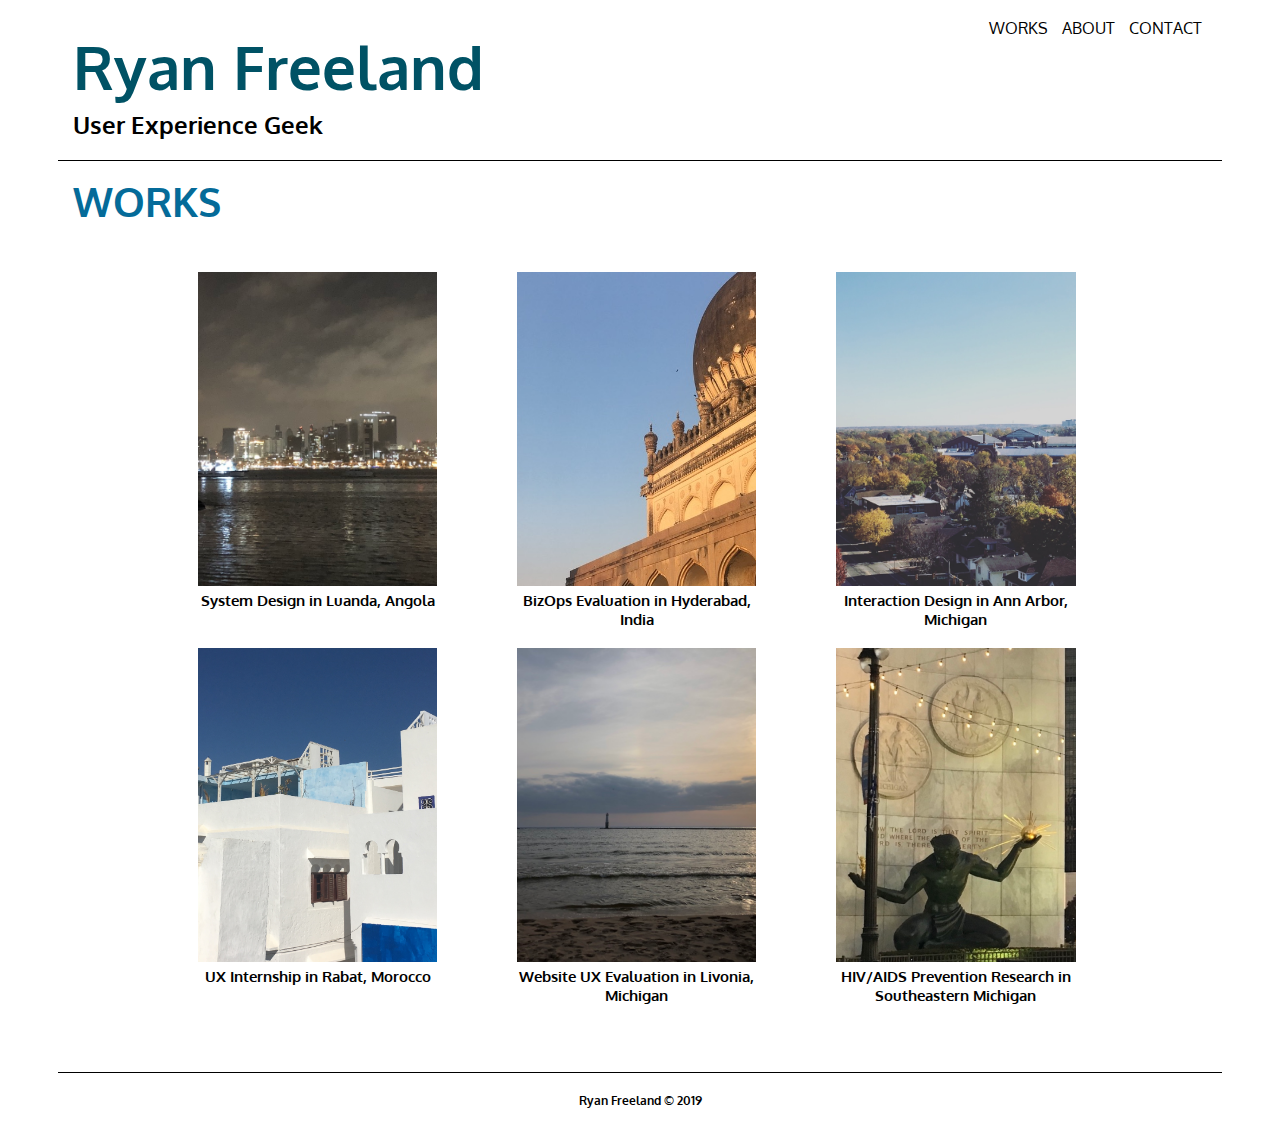
<file: index.html>
<!--DOCTYPE HTML5-->
<html lang="en">
<header>
  <title>Ryan Freeland's Portfolio</title> <!-- non-visuals go here -->
  <link rel="stylesheet" href="portfoliostyle.css" type"text/css">
</header>

<head>
  <link rel="shortcut icon" type="image/png" href="favicon.png"/>
  <link href="https://fonts.googleapis.com/css?family=Montserrat|Oxygen" rel="stylesheet">
  <link rel="stylesheet" href="https://use.fontawesome.com/releases/v5.7.0/css/all.css" integrity="sha384-lZN37f5QGtY3VHgisS14W3ExzMWZxybE1SJSEsQp9S+oqd12jhcu+A56Ebc1zFSJ" crossorigin="anonymous">
  <meta charset="utf-8">
</head>

<body>
<div id = "welcome-section" class="section">
  <nav id="nav-bar">
  <a id = "link" class="nav-bar-item" alt="Works" href="index.html">WORKS</a>
  <a id = "link" class="nav-bar-item" alt="About" href="about.html">ABOUT</a>
  <a id = "link" class="nav-bar-item"  alt="Contact" href="contact.html">CONTACT</a>
  </nav>
  <h1 alt="Ryan Freeland">Ryan Freeland</h1>
  <h2 alt="User Experience Geek">User Experience Geek</h2>
</div>

<div id = "contact-section" class="section">
    <h3><span>WORKS</span></h3>
</div>

<div class="gallery">
  <figure class="gallery__item gallery__item--1">
    <img src="angola.jpg" class="gallery__img" alt="Photo of Luanda, Angola skyline">
    <div>
      <a id = "link" href="sysdesign.html" aria-label="Click to learn more about system design in Angola"><h4>System Design in Luanda, Angola</h4></a>
    </div>
  </figure>
  <figure class="gallery__item gallery__item--2">
    <img src="bizops.jpg" class="gallery__img" alt="Photo of Qutbshahi tomb in Hyderabad, India">
    <div>
      <a id = "link" href="bizops.html" aria-label="Click to learn more about business operations evaluation in India"><h4>BizOps Evaluation in Hyderabad, India</h4></a>
    </div>
  </figure>
  <figure class="gallery__item gallery__item--3">
    <img src="kiosk.jpg" class="gallery__img" alt="Photo of Ann Arbor, Michigan">
    <div>
    <a id = "link" href="kiosk.html" aria-label="Click to learn more about an interactive kiosk design that occurred in Ann Arbor, Michigan"><h4>Interaction Design in Ann Arbor, Michigan</h4></a>
    </div>
  </figure>
  <figure class="gallery__item gallery__item--4">
    <img src="morocco.jpg" class="gallery__img" alt="Photo of Assilah blue walls in Morocco">
    <div>
      <a id = "link" href="morocco.html" aria-label="Click to learn more about a UX internship in Morocco"><h4>UX Internship in Rabat, Morocco</h4></a>
    </div>
  </figure>
  <figure class="gallery__item gallery__item--5">
    <img src="publichealth.jpg" class="gallery__img" alt="Photo of Michigan">
    <div>
      <a id = "link" href="webux.html" aria-label="Click to learn more about website UX evaluation in Michigan"><h4>Website UX Evaluation in Livonia, Michigan</h4></a>
    </div>
  </figure>
  <figure class="gallery__item gallery__item--6">
  <img src="research.jpg" class="gallery__img" alt="Photo of Southeastern Michigan">
    <div>
      <a id = "link" href="hiv.html" aria-label="Click to learn more about HIV AIDS prevention research in Michigan"><h4>HIV/AIDS Prevention Research in Southeastern Michigan</h4></a>
    </div>
  </figure>
</div>

</body>
<footer id="footer">
  <h5 alt="Ryan Freeland copyright 2019" style="align: center">Ryan Freeland &copy 2019</h5>
</footer>
</html>
</file>
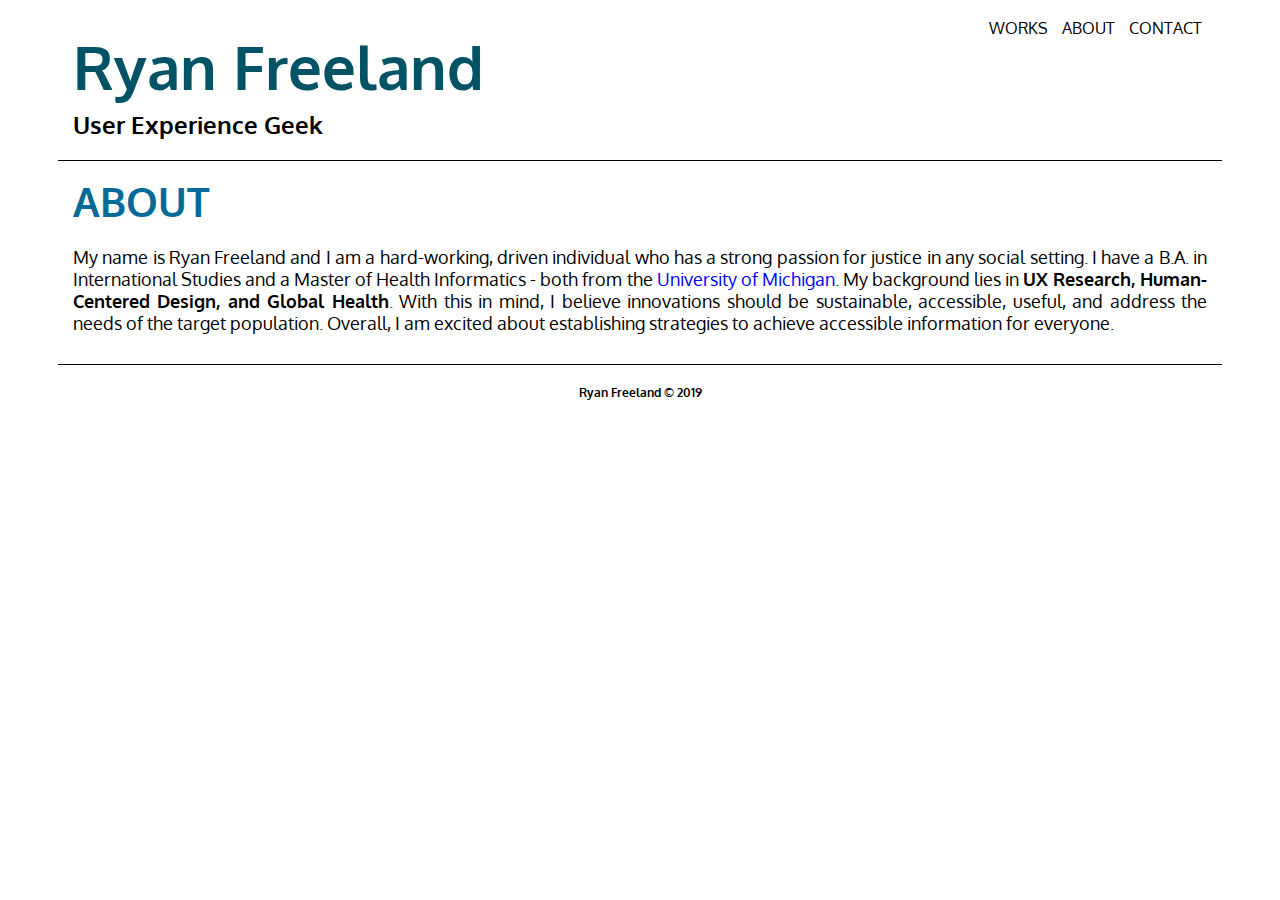
<file: about.html>
<!--DOCTYPE HTML5-->
<html lang="en">
<header>
  <title>Ryan Freeland's Portfolio</title> <!-- non-visuals go here -->
  <link rel="stylesheet" href="portfoliostyle.css" type"text/css">
</header>

<head>
  <link rel="shortcut icon" type="image/png" href="favicon.png"/>
  <link href="https://fonts.googleapis.com/css?family=Montserrat|Oxygen" rel="stylesheet">
  <link rel="stylesheet" href="https://use.fontawesome.com/releases/v5.7.0/css/all.css" integrity="sha384-lZN37f5QGtY3VHgisS14W3ExzMWZxybE1SJSEsQp9S+oqd12jhcu+A56Ebc1zFSJ" crossorigin="anonymous">
  <meta charset="utf-8">
</head>

<body>
<div id = "welcome-section" class="section">
  <nav id="nav-bar">
  <a id = "link" class="nav-bar-item" alt="Works" href="index.html">WORKS</a>
  <a id = "link" class="nav-bar-item" alt="About" href="about.html">ABOUT</a>
  <a id = "link" class="nav-bar-item"  alt="Contact" href="contact.html">CONTACT</a>
  </nav>
  <h1 alt="Ryan Freeland">Ryan Freeland</h1>
  <h2 alt="User Experience Geek">User Experience Geek</h2>
</div>

<div id = "about-section" class="section">
    <h3>ABOUT</span></h3><br/>
  <div>
    <!--<img alt="Profile photo of Ryan Freeland" class="profile-image" src="ryan freeland photo.jpg">-->
  </div>
    <p class="about-text"> My name is Ryan Freeland and I am a hard-working, driven individual who has a strong passion for justice in any social setting. I have a B.A. in International Studies and a Master of Health Informatics - both from the
      <a id="hyperlink" href = https://umich.edu/ target = "_blank" alt = "Link to University of Michigan's website.">University of Michigan</a>.
    My background lies in <strong>UX Research, Human-Centered Design, and Global Health</strong>. With this in mind, I believe innovations should be sustainable, accessible, useful, and address the needs of the target population. Overall, I am excited about establishing strategies to achieve accessible information for everyone.</p>
</div>

</body>
<footer id="footer">
  <h5 alt="Ryan Freeland copyright 2019" style="align: center">Ryan Freeland &copy 2019</h5>
</footer>
</html>
</file>
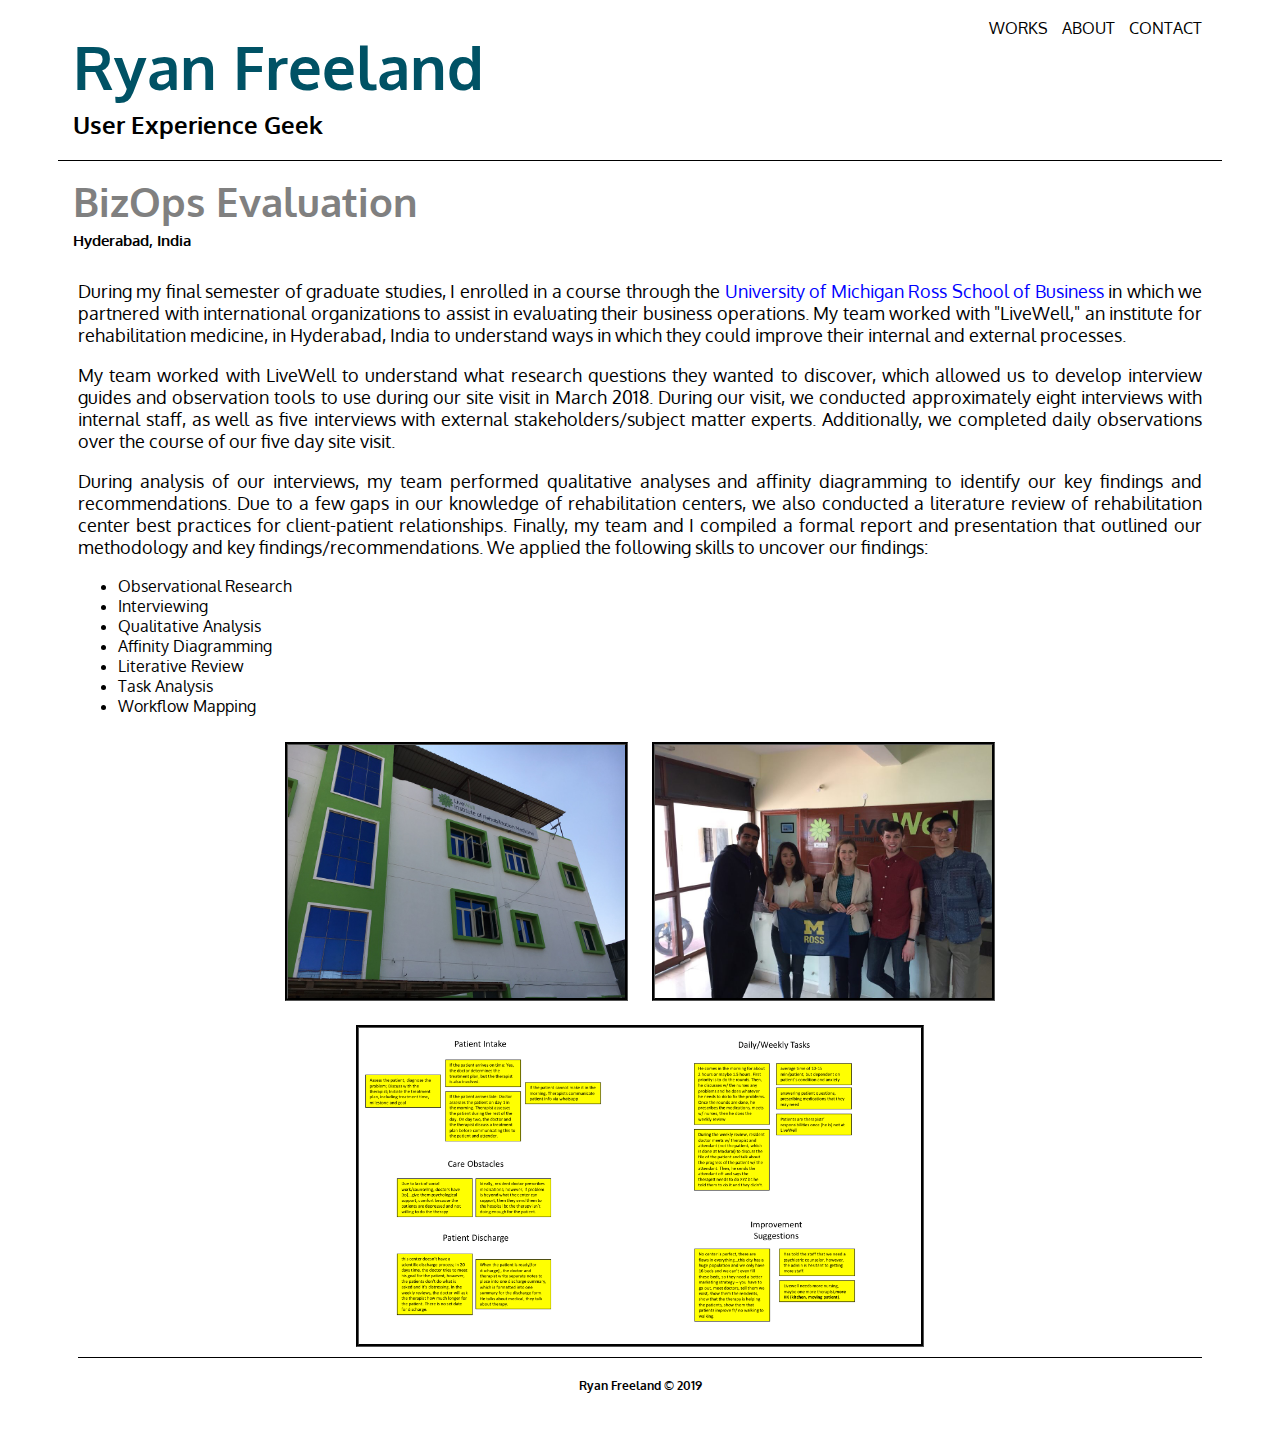
<file: bizops.html>
<!--DOCTYPE HTML5-->
<html lang="en">
<header>
  <title>Ryan Freeland's Portfolio</title> <!-- non-visuals go here -->
  <link rel="stylesheet" href="portfoliostyle.css" type"text/css">
</header>

<head>
  <link rel="shortcut icon" type="image/png" href="favicon.png"/>
  <link href="https://fonts.googleapis.com/css?family=Montserrat|Oxygen" rel="stylesheet">
  <link rel="stylesheet" href="https://use.fontawesome.com/releases/v5.7.0/css/all.css" integrity="sha384-lZN37f5QGtY3VHgisS14W3ExzMWZxybE1SJSEsQp9S+oqd12jhcu+A56Ebc1zFSJ" crossorigin="anonymous">
  <meta charset="utf-8">
</head>

<body>
<div id = "welcome-section" class="section">
  <nav id="nav-bar">
  <a id = "link" class="nav-bar-item" alt="Works" href="index.html">WORKS</a>
  <a id = "link" class="nav-bar-item" alt="About" href="about.html">ABOUT</a>
  <a id = "link" class="nav-bar-item"  alt="Contact" href="contact.html">CONTACT</a>
  </nav>
  <h1 alt="Ryan Freeland">Ryan Freeland</h1>
  <h2 alt="User Experience Geek">User Experience Geek</h2>
</div>

<div class="section">
    <h3 style="color: grey"><span>BizOps Evaluation</span></h3>
    <h4 style="text-align: left;"><span>Hyderabad, India</span></h4>
</div>

<div>
  <div style="margin: 20px;">
    <p>During my final semester of graduate studies, I enrolled in a course through the <a id="hyperlink" href="https://michiganross.umich.edu/" target="_blank" alt="Link to University of Michigan's Ross School of Business">University of Michigan Ross School of Business</a> in which we partnered with international organizations to assist in evaluating their business operations. My team worked with "LiveWell," an institute for rehabilitation medicine, in Hyderabad, India to understand ways in which they could improve their internal and external processes.</p>
    <p>My team worked with LiveWell to understand what research questions they wanted to discover, which allowed us to develop interview guides and observation tools to use during our site visit in March 2018. During our visit, we conducted approximately eight interviews with internal staff, as well as five interviews with external stakeholders/subject matter experts. Additionally, we completed daily observations over the course of our five day site visit.</p>
    <p>During analysis of our interviews, my team performed qualitative analyses and affinity diagramming to identify our key findings and recommendations. Due to a few gaps in our knowledge of rehabilitation centers, we also conducted a literature review of rehabilitation center best practices for client-patient relationships. Finally, my team and I compiled a formal report and presentation that outlined our methodology and key findings/recommendations. We applied the following skills to uncover our findings:</p>
    <ul>
      <li>Observational Research</li>
      <li>Interviewing</li>
      <li>Qualitative Analysis</li>
      <li>Affinity Diagramming</li>
      <li>Literative Review</li>
      <li>Task Analysis</li>
      <li>Workflow Mapping</li>
    </ul>
  <div style="text-align: center">
    <img alt="Exterior view of Livewell Rehabilitation Center in Hyderabad, India" style="width: 30%; margin: 10px; border-style: groove;border-color: black;" src="india1.jpg">
    <img alt="Ryan with other team mates standing for group photo at Livewell" style="width: 30%; margin: 10px; border-style: groove;border-color: black;" src="india2.jpg">
    <img alt="Affinity Diagram example for qualitative analysis of interviews" style="width: 50%; margin: 10px; border-style: groove;border-color: black;" src="affinity_india.png">
  </div>
  </body>

<footer id="footer">
  <h5 alt="Ryan Freeland copyright 2019" style="align: center">Ryan Freeland &copy 2019</h5>
</footer>
</html>
</file>
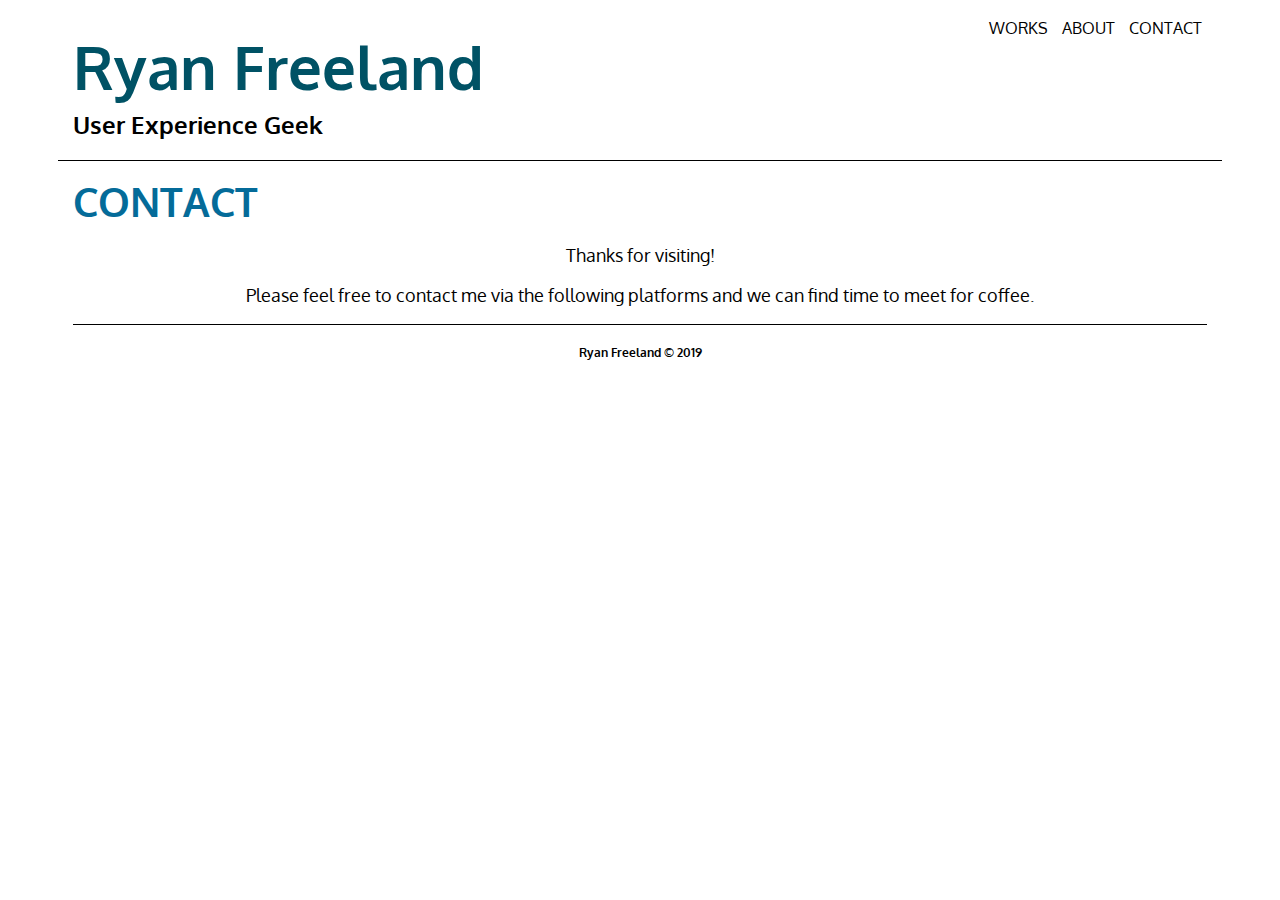
<file: contact.html>
<!--DOCTYPE HTML5-->
<html lang="en">
<header>
  <title>Ryan Freeland's Portfolio</title> <!-- non-visuals go here -->
  <link rel="stylesheet" href="portfoliostyle.css" type"text/css">
</header>

<head>
  <link rel="shortcut icon" type="image/png" href="favicon.png"/>
  <link href="https://fonts.googleapis.com/css?family=Montserrat|Oxygen" rel="stylesheet">
  <link rel="stylesheet" href="https://use.fontawesome.com/releases/v5.7.0/css/all.css" integrity="sha384-lZN37f5QGtY3VHgisS14W3ExzMWZxybE1SJSEsQp9S+oqd12jhcu+A56Ebc1zFSJ" crossorigin="anonymous">
  <meta charset="utf-8">
</head>

<body>
<div id = "welcome-section" class="section">
  <nav id="nav-bar">
  <a id = "link" class="nav-bar-item" alt="Works" href="index.html">WORKS</a>
  <a id = "link" class="nav-bar-item" alt="About" href="about.html">ABOUT</a>
  <a id = "link" class="nav-bar-item"  alt="Contact" href="contact.html">CONTACT</a>
  </nav>
  <h1 alt="Ryan Freeland">Ryan Freeland</h1>
  <h2 alt="User Experience Geek">User Experience Geek</h2>
</div>

<div id = "contact-section" class="section">
    <h3><span>CONTACT</span></h3>
    <p style="text-align: center"> Thanks for visiting! <br/></p>
    <p style="text-align: center">Please feel free to contact me via the following platforms and we can find time to meet for coffee.</p>
    <div style="text-align: center">
      <a href="https://www.linkedin.com/in/ryan-freeland1994/" target="_blank" aria-label="Link to Ryan Freeland's LinkedIn page"><i style="color: #2243C1;" class="fab fa-linkedin fa-5x" aria-hidden="true"></i></a>
      <a href="mailto:ryan.freeland94@gmail.com?Subject=Hello%20from%20your%20portfolio!" target="_top" aria-label="Link to e-mail Ryan Freeland's personal e-mail"<i style="color: grey; margin: 10px; text-decoration: none;" class="fas fa-at fa-5x" aria-hidden="true"></i></a>
      <a href="https://www.instagram.com/usersfirst_rf/" target="_blank" aria-label="Link to Ryan Freeland's Professional Instagram page"><i style="color: black;" class="fab fa-instagram fa-5x" aria-hidden="true"></i></a>
      </div>
</body>


<footer id="footer">
    <h5 alt="Ryan Freeland copyright 2019" style="align: center">Ryan Freeland &copy 2019</h5>
</footer>
</html>
</file>
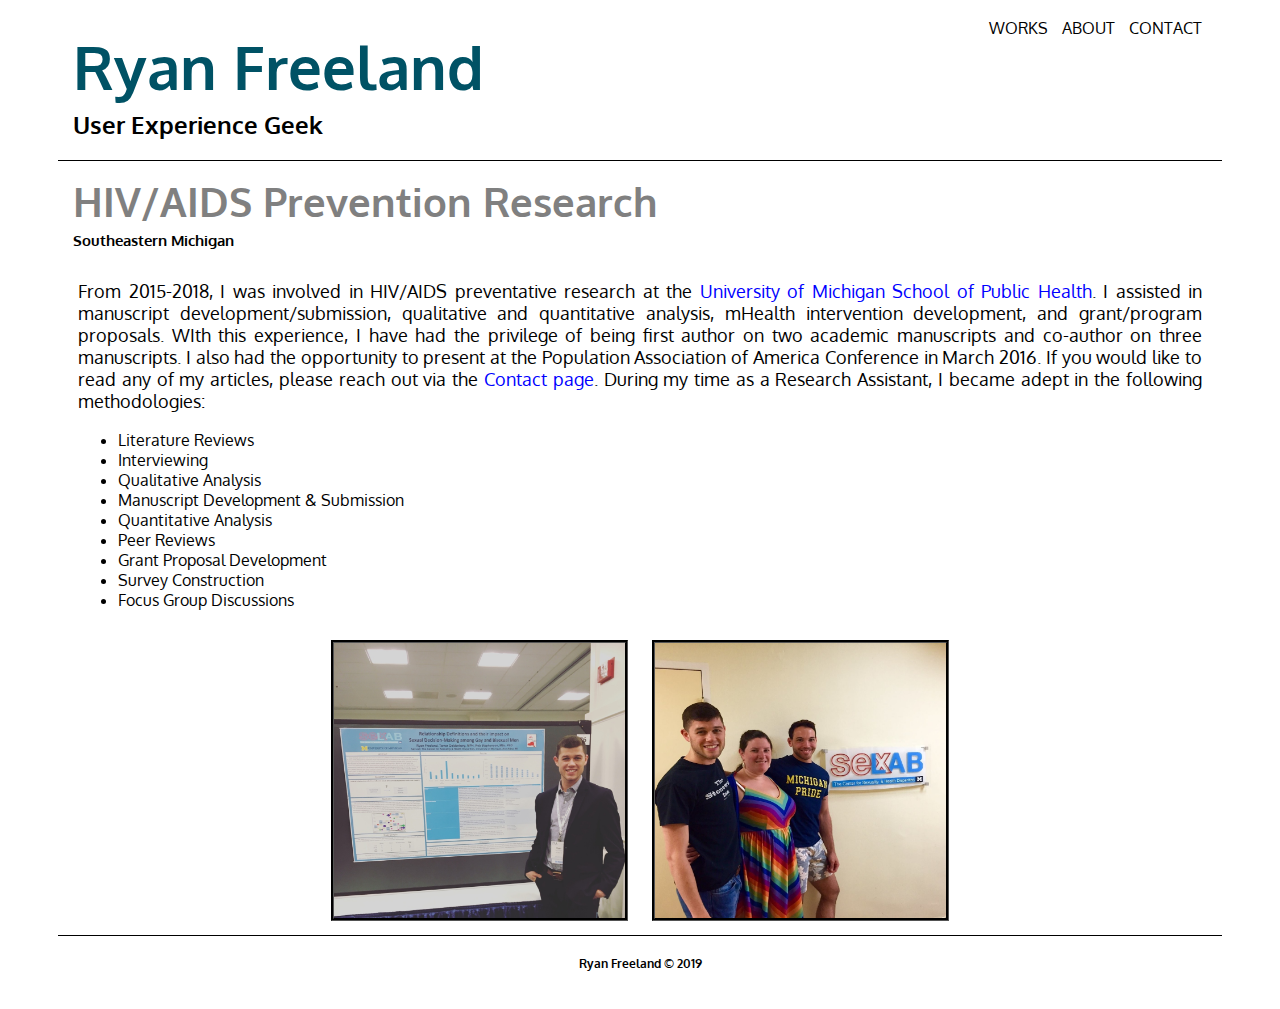
<file: hiv.html>
<!--DOCTYPE HTML5-->
<html lang="en">
<header>
  <title>Ryan Freeland's Portfolio</title> <!-- non-visuals go here -->
  <link rel="stylesheet" href="portfoliostyle.css" type"text/css">
</header>

<head>
  <link rel="shortcut icon" type="image/png" href="favicon.png"/>
  <link href="https://fonts.googleapis.com/css?family=Montserrat|Oxygen" rel="stylesheet">
  <link rel="stylesheet" href="https://use.fontawesome.com/releases/v5.7.0/css/all.css" integrity="sha384-lZN37f5QGtY3VHgisS14W3ExzMWZxybE1SJSEsQp9S+oqd12jhcu+A56Ebc1zFSJ" crossorigin="anonymous">
  <meta charset="utf-8">
</head>

<body>
<div id = "welcome-section" class="section">
  <nav id="nav-bar">
  <a id = "link" class="nav-bar-item" alt="Works" href="index.html">WORKS</a>
  <a id = "link" class="nav-bar-item" alt="About" href="about.html">ABOUT</a>
  <a id = "link" class="nav-bar-item"  alt="Contact" href="contact.html">CONTACT</a>
  </nav>
  <h1 alt="Ryan Freeland">Ryan Freeland</h1>
  <h2 alt="User Experience Geek">User Experience Geek</h2>
</div>

<div class="section">
    <h3 style="color: grey"><span>HIV/AIDS Prevention Research</span></h3>
    <h4 style="text-align: left;"><span>Southeastern Michigan</span></h4>
</div>

<div style="margin: 20px;">
      <p>From 2015-2018, I was involved in HIV/AIDS preventative research at the <a id="hyperlink" href="https://www.sexualityandhealth.org/" target="_blank" alt="Link to University of Michigan School of Public Health's website">University of Michigan School of Public Health</a>. I assisted in manuscript development/submission, qualitative and quantitative analysis, mHealth intervention development, and grant/program proposals. WIth this experience, I have had the privilege of being first author on two academic manuscripts and co-author on three manuscripts. I also had the opportunity to present at the Population Association of America Conference in March 2016. If you would like to read any of my articles, please reach out via the <a id="hyperlink" href="contact.html"> Contact page</a>. During my time as a Research Assistant, I became adept in the following methodologies:</p>
    <ul>
      <li>Literature Reviews</li>
      <li>Interviewing</li>
      <li>Qualitative Analysis</li>
      <li>Manuscript Development & Submission</li>
      <li>Quantitative Analysis</li>
      <li>Peer Reviews</li>
      <li>Grant Proposal Development</li>
      <li>Survey Construction</li>
      <li>Focus Group Discussions</li>
    </ul>
  </div>

<div style="text-align: center;">
  <!--<div style="text-align: center;">
    <figure>-->
      <img style="width: 25%; margin: 10px; border-style: groove; border-color: black;" src="hiv1.jpg" alt="Poster Presentation at Population Association of America Conference in March 2016 in Washington, DC">
    <!--  <figcaption>Poster Presentation at Population Association <br/> of America Conference in March 2016 in Washington, DC</figcaption>
    </figure>

    <figure>-->
      <img style="width: 25%; margin: 10px; border-style: groove;border-color: black;" src="hiv2.jpg" alt="Ryan and Co-workers standing in front of SexLab's sign">
      <!--<figcaption>Ryan and Co-workers at SexLab</figcaption>
    </figure>
  </div>-->
</div>

</body>

<footer id="footer">
  <h5 alt="Ryan Freeland copyright 2019" style="align: center">Ryan Freeland &copy 2019</h5>
</footer>
</html>
</file>
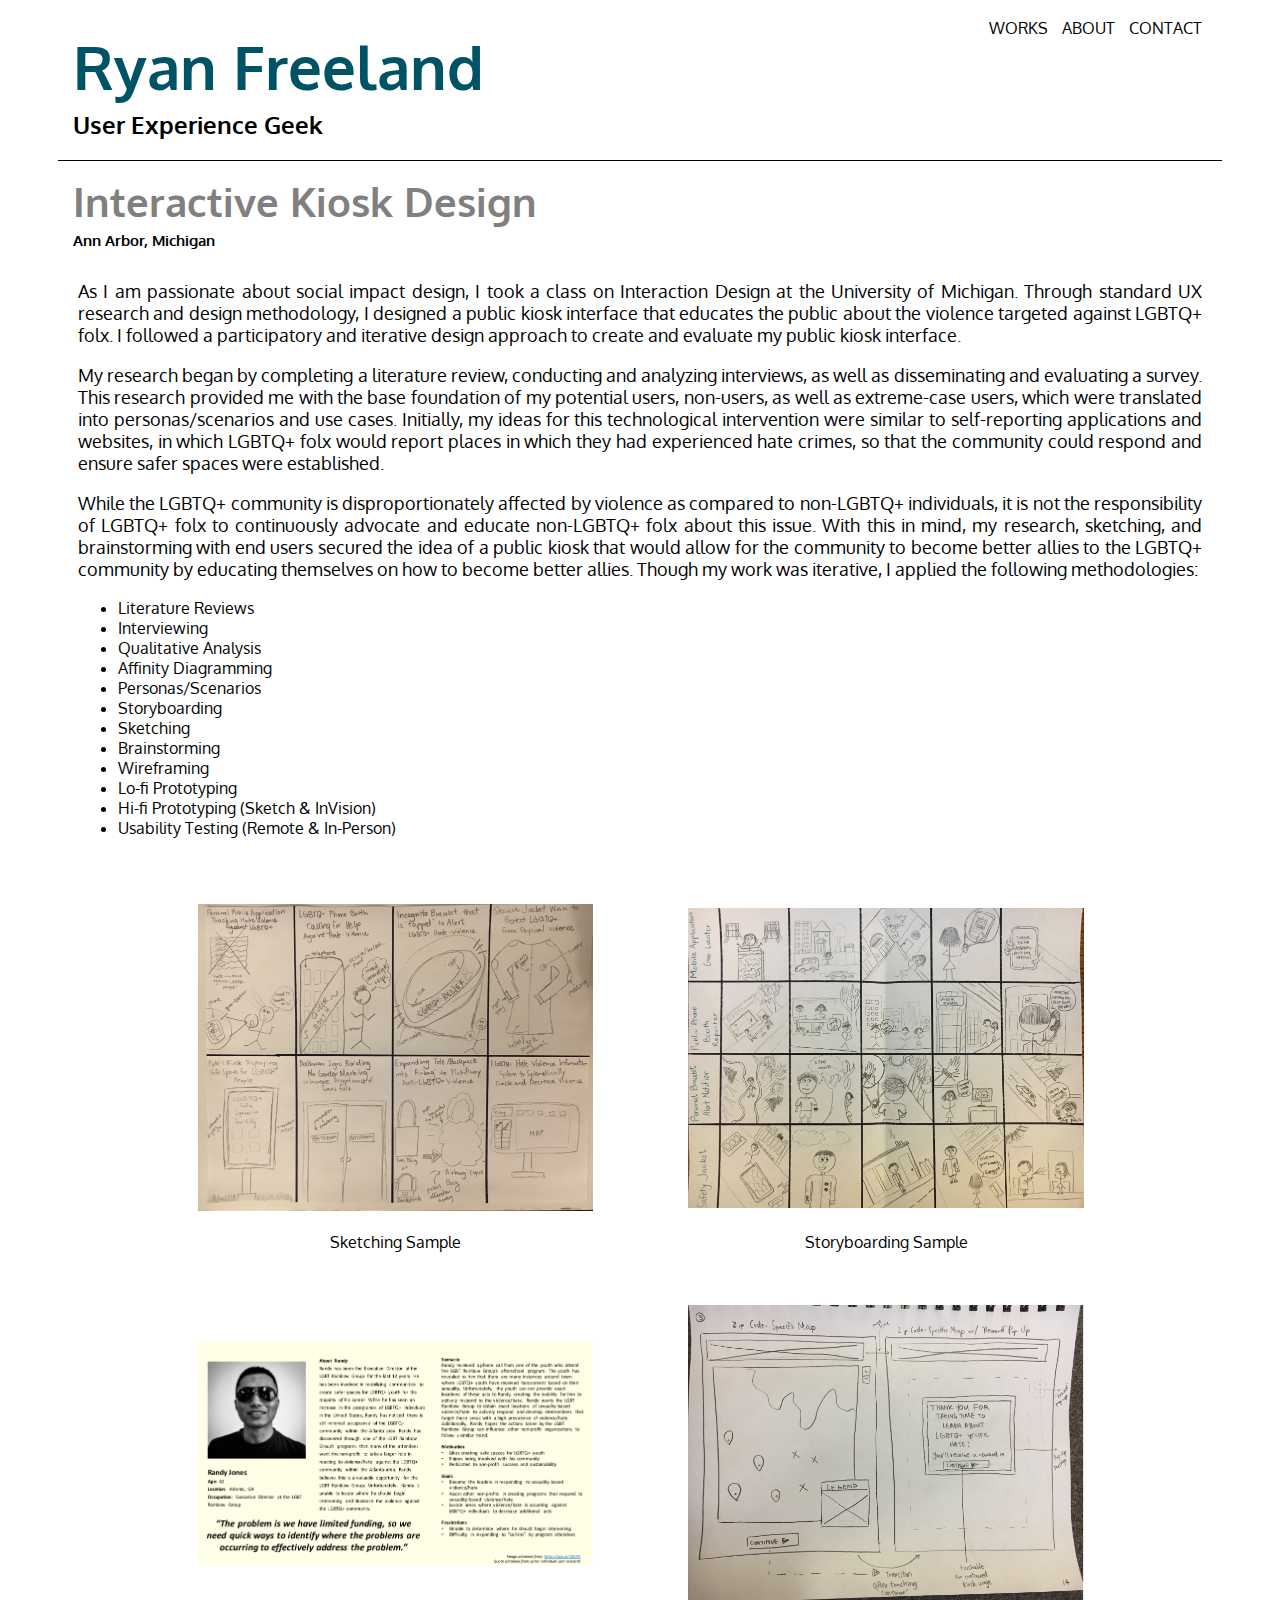
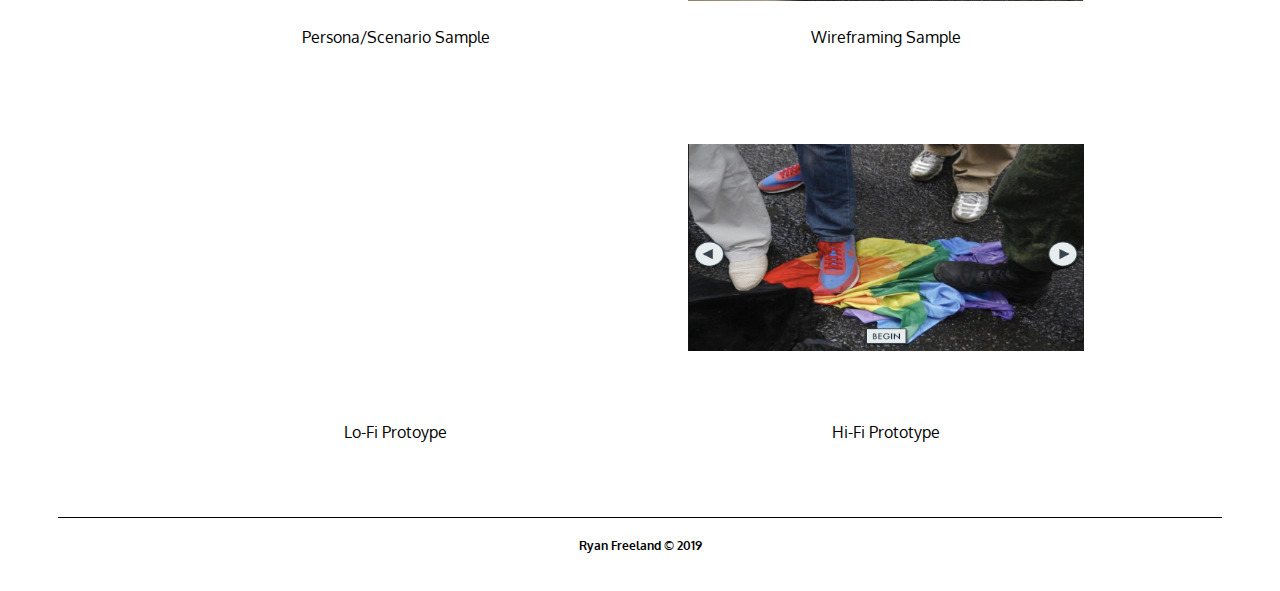
<file: kiosk.html>
<!--DOCTYPE HTML5-->
<html lang="en">
<header>
  <title>Ryan Freeland's Portfolio</title> <!-- non-visuals go here -->
  <link rel="stylesheet" href="portfoliostyle.css" type"text/css">
</header>

<head>
  <link rel="shortcut icon" type="image/png" href="favicon.png"/>
  <link href="https://fonts.googleapis.com/css?family=Montserrat|Oxygen" rel="stylesheet">
  <link rel="stylesheet" href="https://use.fontawesome.com/releases/v5.7.0/css/all.css" integrity="sha384-lZN37f5QGtY3VHgisS14W3ExzMWZxybE1SJSEsQp9S+oqd12jhcu+A56Ebc1zFSJ" crossorigin="anonymous">
  <meta charset="utf-8">
</head>

<body>
<div id = "welcome-section" class="section">
  <nav id="nav-bar">
  <a id = "link" class="nav-bar-item" alt="Works" href="index.html">WORKS</a>
  <a id = "link" class="nav-bar-item" alt="About" href="about.html">ABOUT</a>
  <a id = "link" class="nav-bar-item"  alt="Contact" href="contact.html">CONTACT</a>
  </nav>
  <h1 alt="Ryan Freeland">Ryan Freeland</h1>
  <h2 alt="User Experience Geek">User Experience Geek</h2>
</div>

<div class="section">
    <h3 style="color: grey"><span>Interactive Kiosk Design</span></h3>
    <h4 style="text-align: left;"><span>Ann Arbor, Michigan</span></h4>
</div>

<div style="margin: 20px;">
      <p>As I am passionate about social impact design, I took a class on Interaction Design at the University of Michigan. Through standard UX research and design methodology, I designed a public kiosk interface that educates the public about the violence targeted against LGBTQ+ folx. I followed a participatory and iterative design approach to create and evaluate my public kiosk interface. </p>
      <p>My research began by completing a literature review, conducting and analyzing interviews, as well as disseminating and evaluating a survey. This research provided me with the base foundation of my potential users, non-users, as well as extreme-case users, which were translated into personas/scenarios and use cases. Initially, my ideas for this technological intervention were similar to self-reporting applications and websites, in which LGBTQ+ folx would report places in which they had experienced hate crimes, so that the community could respond and ensure safer spaces were established. </p>
      <p>While the LGBTQ+ community is disproportionately affected by violence as compared to non-LGBTQ+ individuals, it is not the responsibility of LGBTQ+ folx to continuously advocate and educate non-LGBTQ+ folx about this issue. With this in mind, my research, sketching, and brainstorming with end users secured the idea of a public kiosk that would allow for the community to become better allies to the LGBTQ+ community by educating themselves on how to become better allies. Though my work was iterative, I applied the following methodologies:</p>
    <ul>
      <li>Literature Reviews</li>
      <li>Interviewing</li>
      <li>Qualitative Analysis</li>
      <li>Affinity Diagramming</li>
      <li>Personas/Scenarios</li>
      <li>Storyboarding</li>
      <li>Sketching</li>
      <li>Brainstorming</li>
      <li>Wireframing</li>
      <li>Lo-fi Prototyping</li>
      <li>Hi-fi Prototyping (Sketch & InVision)</li>
      <li>Usability Testing (Remote & In-Person)</li>
    </ul>
  </div>

  <div class="grid">
    <figure class="grid__item grid__item1">
      <img alt="Sketching sample" class="grid-image" src="sketch.png"/>
      <figcaption> Sketching Sample </figcaption>
    </figure>

    <figure class="grid__item grid__item2">
    <img alt="Storyboarding sample" class="grid-image" src="storyboard.png"/>
    <figcaption> Storyboarding Sample </figcaption>
    </figure>

    <figure class="grid__item grid__item3">
      <img alt="Persona/Scenario sample" class="grid-image" src="persona.png"/>
      <figcaption> Persona/Scenario Sample </figcaption>
    </figure>

    <figure class="grid__item grid__item4">
      <img alt="Wireframing sample" class="grid-image" src="wireframe.png"/>
      <figcaption> Wireframing Sample </figcaption>
    </figure>

    <figure class="grid__item grid__item5">
      <iframe aria-label="Lo-Fi Prototype via YouTube video" class="grid-image" src="https://www.youtube.com/embed/0qAa1yrnbT4" frameborder="0" allow="accelerometer; autoplay; encrypted-media; gyroscope; picture-in-picture" allowfullscreen></iframe>
      <figcaption> Lo-Fi Protoype <figcaption</>
    </figure>

    <figure class="grid__item grid__item6">
      <a aria-label="Link to Hi-Fi Prototype sample via InVision" href="https://projects.invisionapp.com/share/GUEWA7YZD#/screens/268590594" target="_blank"><img class="grid-image" src="hifi.png"/></a>
      <figcaption> Hi-Fi Prototype </figcaption>
    </figure>

  </div>
  </body>

<footer id="footer">
  <h5 alt="Ryan Freeland copyright 2019" style="align: center">Ryan Freeland &copy 2019</h5>
</footer>
</html>
</file>
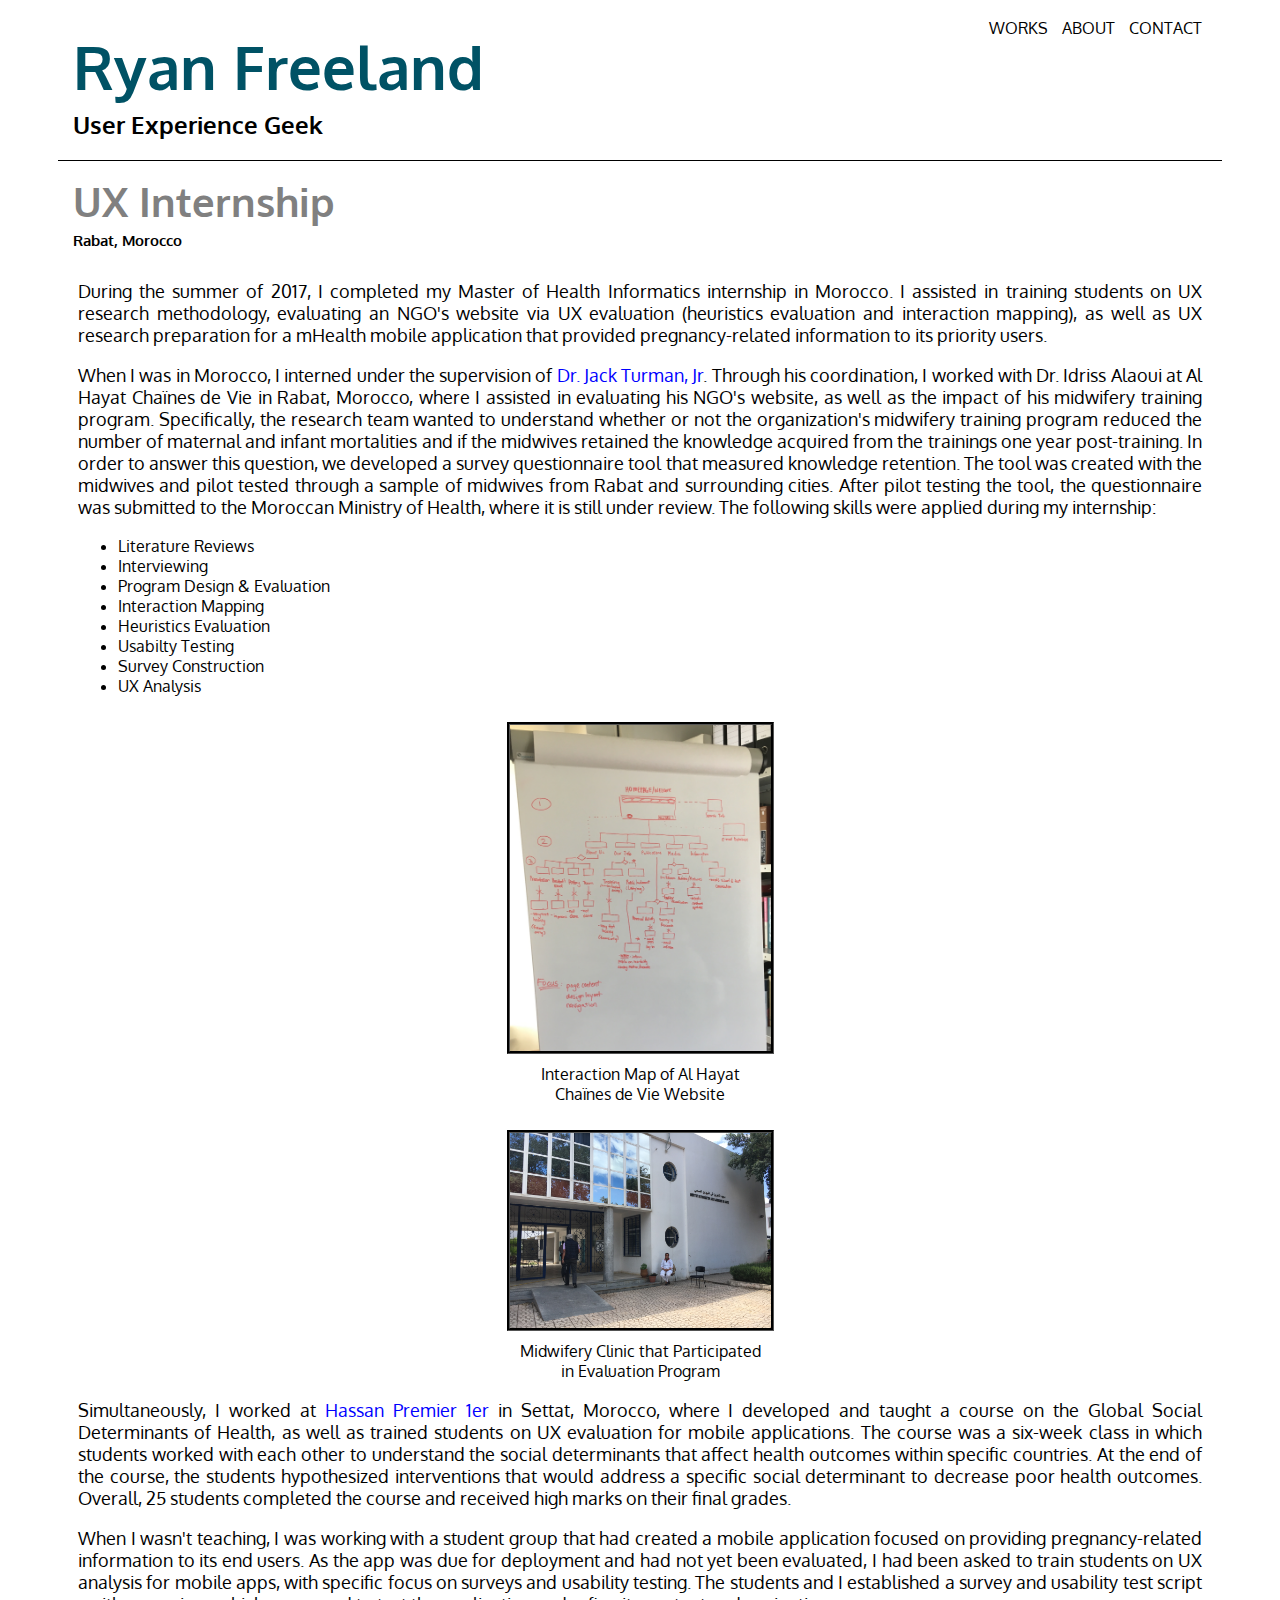
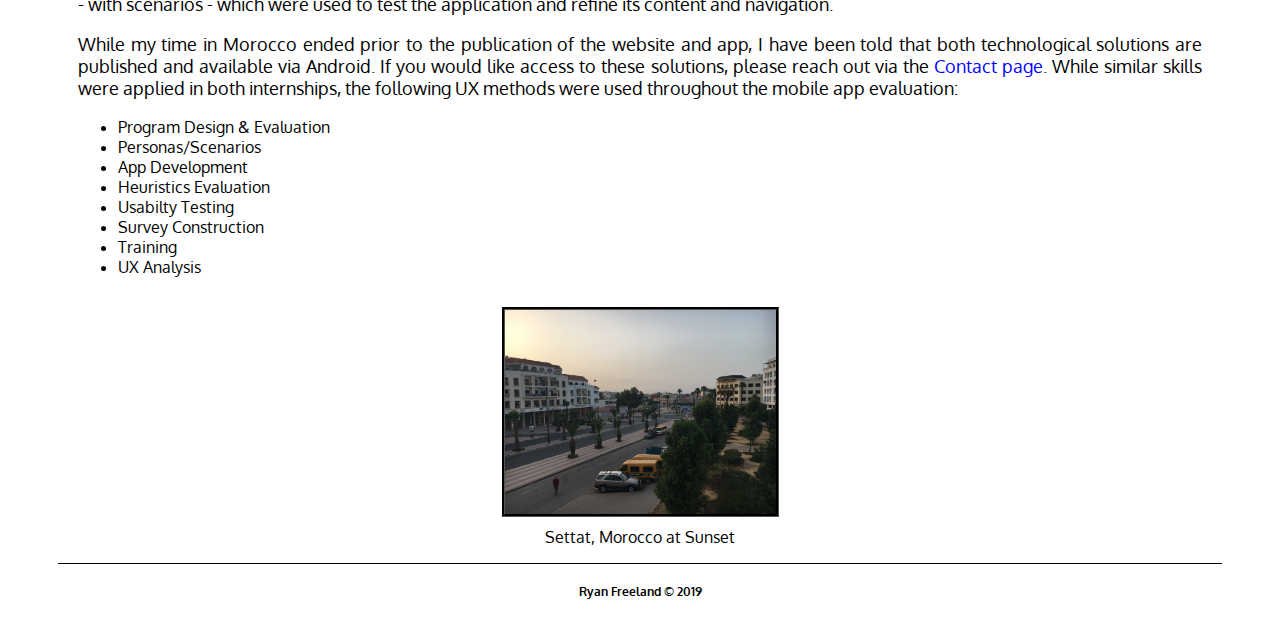
<file: morocco.html>
<!--DOCTYPE HTML5-->
<html lang="en">
<header>
  <title>Ryan Freeland's Portfolio</title> <!-- non-visuals go here -->
  <link rel="stylesheet" href="portfoliostyle.css" type"text/css">
</header>

<head>
  <link rel="shortcut icon" type="image/png" href="favicon.png"/>
  <link href="https://fonts.googleapis.com/css?family=Montserrat|Oxygen" rel="stylesheet">
  <link rel="stylesheet" href="https://use.fontawesome.com/releases/v5.7.0/css/all.css" integrity="sha384-lZN37f5QGtY3VHgisS14W3ExzMWZxybE1SJSEsQp9S+oqd12jhcu+A56Ebc1zFSJ" crossorigin="anonymous">
  <meta charset="utf-8">
</head>

<body>
<div id = "welcome-section" class="section">
  <nav id="nav-bar">
  <a id = "link" class="nav-bar-item" alt="Works" href="index.html">WORKS</a>
  <a id = "link" class="nav-bar-item" alt="About" href="about.html">ABOUT</a>
  <a id = "link" class="nav-bar-item"  alt="Contact" href="contact.html">CONTACT</a>
  </nav>
  <h1 alt="Ryan Freeland">Ryan Freeland</h1>
  <h2 alt="User Experience Geek">User Experience Geek</h2>
</div>

<div class="section">
    <h3 style="color: grey"><span>UX Internship</span></h3>
    <h4 style="text-align: left;"><span>Rabat, Morocco</span></h4>
</div>

<div style="margin: 20px;">
      <p>During the summer of 2017, I completed my Master of Health Informatics internship in Morocco. I assisted in training students on UX research methodology, evaluating an NGO's website via UX evaluation (heuristics evaluation and interaction mapping), as well as UX research preparation for a mHealth mobile application that provided pregnancy-related information to its priority users.</p>
      <p>When I was in Morocco, I interned under the supervision of <a id="hyperlink" href="https://fsph.iupui.edu/about/directory/turman-jack.html" target="_blank" alt="Link to Dr. Jack Turman, Jr.'s profile at Indiana State University'">Dr. Jack Turman, Jr</a>. Through his coordination, I worked with Dr. Idriss Alaoui at Al Hayat Chaïnes de Vie in Rabat, Morocco, where I assisted in evaluating his NGO's website, as well as the impact of his midwifery training program. Specifically, the research team wanted to understand whether or not the organization's midwifery training program reduced the number of maternal and infant mortalities and if the midwives retained the knowledge acquired from the trainings one year post-training. In order to answer this question, we developed a survey questionnaire tool that measured knowledge retention. The tool was created with the midwives and pilot tested through a sample of midwives from Rabat and surrounding cities. After pilot testing the tool, the questionnaire was submitted to the Moroccan Ministry of Health, where it is still under review. The following skills were applied during my internship:</p>
      <ul>
        <li>Literature Reviews</li>
        <li>Interviewing</li>
        <li>Program Design & Evaluation</li>
        <li>Interaction Mapping</li>
        <li>Heuristics Evaluation</li>
        <li>Usabilty Testing</li>
        <li>Survey Construction</li>
        <li>UX Analysis</li>
      </ul>

      <div>
        <div style="text-align: center;">
            <figure>
              <img alt="Photo of Interaction Map of Al Hayat Chaïnes de Vie Website" style="width: 25%; margin: 10px; border-style: groove;border-color: black;" src="morocco2.jpg">
              <figcaption>Interaction Map of Al Hayat <br/>Chaïnes de Vie Website</figcaption>
            </figure>

            <figure>
              <img alt="Photo of Midwifery Clinic that Participated in Evaluation Program" style="width: 25%; margin: 10px; border-style: groove;border-color: black;" src="morocco3.jpg">
              <figcaption>Midwifery Clinic that Participated<br/> in Evaluation Program</figcaption>
            </figure>
        </div>
      </div>

      <p>Simultaneously, I worked at <a id="hyperlink" href="http://www.uh1.ac.ma/" target="_blank" alt="Link to Hassan First University's website">Hassan Premier 1er</a> in Settat, Morocco, where I developed and taught a course on the Global Social Determinants of Health, as well as trained students on UX evaluation for mobile applications. The course was a six-week class in which students worked with each other to understand the social determinants that affect health outcomes within specific countries. At the end of the course, the students hypothesized interventions that would address a specific social determinant to decrease poor health outcomes. Overall, 25 students completed the course and received high marks on their final grades.</p>
      <p>When I wasn't teaching, I was working with a student group that had created a mobile application focused on providing pregnancy-related information to its end users. As the app was due for deployment and had not yet been evaluated, I had been asked to train students on UX analysis for mobile apps, with specific focus on surveys and usability testing. The students and I established a survey and usability test script - with scenarios - which were used to test the application and refine its content and navigation.</p>
      <p>While my time in Morocco ended prior to the publication of the website and app, I have been told that both technological solutions are published and available via Android. If you would like access to these solutions, please reach out via the <a id="hyperlink" href="contact.html" alt="Link to Contact page on Ryan Freeland's portfolio">Contact page</a>. While similar skills were applied in both internships, the following UX methods were used throughout the mobile app evaluation:</p>
    <ul>
      <li>Program Design & Evaluation</li>
      <li>Personas/Scenarios</li>
      <li>App Development</li>
      <li>Heuristics Evaluation</li>
      <li>Usabilty Testing</li>
      <li>Survey Construction</li>
      <li>Training</li>
      <li>UX Analysis</li>
    </ul>
  </div>

<div>
  <div style="text-align: center;">
      <figure>
        <img alt="Photo of Settat, Morocco at Sunset" style="width: 25%; margin: 10px; border-style: groove;border-color: black;" src="morocco4.jpg">
        <figcaption>Settat, Morocco at Sunset</figcaption>
      </figure>
  </div>
</div>

</body>

<footer id="footer">
  <h5 alt="Ryan Freeland copyright 2019" style="align: center">Ryan Freeland &copy 2019</h5>
</footer>
</html>
</file>
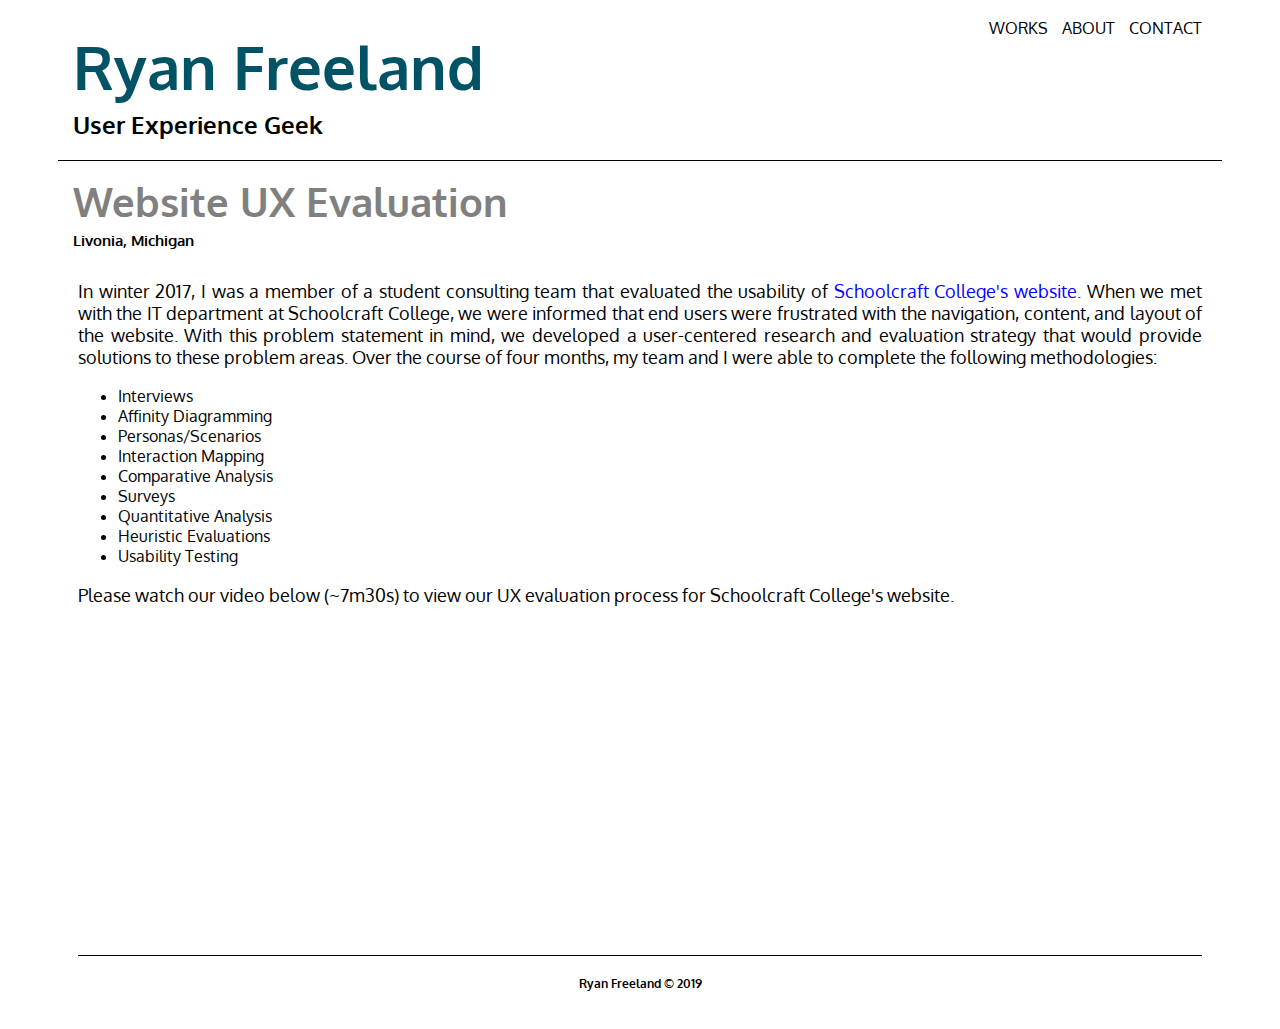
<file: webux.html>
<!--DOCTYPE HTML5-->
<html lang="en">
<header>
  <title>Ryan Freeland's Portfolio</title> <!-- non-visuals go here -->
  <link rel="stylesheet" href="portfoliostyle.css" type"text/css">
</header>

<head>
  <link rel="shortcut icon" type="image/png" href="favicon.png"/>
  <link href="https://fonts.googleapis.com/css?family=Montserrat|Oxygen" rel="stylesheet">
  <link rel="stylesheet" href="https://use.fontawesome.com/releases/v5.7.0/css/all.css" integrity="sha384-lZN37f5QGtY3VHgisS14W3ExzMWZxybE1SJSEsQp9S+oqd12jhcu+A56Ebc1zFSJ" crossorigin="anonymous">
  <meta charset="utf-8">
</head>

<body>
<div id = "welcome-section" class="section">
  <nav id="nav-bar">
  <a id = "link" class="nav-bar-item" alt="Works" href="index.html">WORKS</a>
  <a id = "link" class="nav-bar-item" alt="About" href="about.html">ABOUT</a>
  <a id = "link" class="nav-bar-item"  alt="Contact" href="contact.html">CONTACT</a>
  </nav>
  <h1 alt="Ryan Freeland">Ryan Freeland</h1>
  <h2 alt="User Experience Geek">User Experience Geek</h2>
</div>

<div class="section">
    <h3 style="color: grey"><span>Website UX Evaluation</span></h3>
    <h4 style="text-align: left;"><span>Livonia, Michigan</span></h4>
</div>

<div>
  <div style="margin: 20px;">
    <p>In winter 2017, I was a member of a student consulting team that evaluated the usability of <a id="hyperlink"  href="https://www.schoolcraft.edu/" target="_blank" alt="Link to Schoolcraft College's website">Schoolcraft College's website</a>. When we met with the IT department at Schoolcraft College, we were informed that end users were frustrated with the navigation, content, and layout of the website. With this problem statement in mind, we developed a user-centered research and evaluation strategy that would provide solutions to these problem areas. Over the course of four months, my team and I were able to complete the following methodologies:</p>
    <ul>
      <li>Interviews</li>
      <li>Affinity Diagramming</li>
      <li>Personas/Scenarios</li>
      <li>Interaction Mapping</li>
      <li>Comparative Analysis</li>
      <li>Surveys</li>
      <li>Quantitative Analysis</li>
      <li>Heuristic Evaluations</li>
      <li>Usability Testing</li>
    </ul>
    <p>Please watch our video below (~7m30s) to view our UX evaluation process for Schoolcraft College's website.</p>

    <figure style="text-align: center;">
      <iframe alt="Video of Schoolcraft College's UX evaluation process via YouTube" width="560" height="315" src="https://www.youtube.com/embed/PFvGZrIongg" frameborder="0" allow="accelerometer; autoplay; encrypted-media; gyroscope; picture-in-picture" allowfullscreen></iframe>
    </figure>

</body>

<footer id="footer">
  <h5 alt="Ryan Freeland copyright 2019" style="align: center">Ryan Freeland &copy 2019</h5>
</footer>
</html>
</file>
<file: portfoliostyle.css>
html{
  margin: 0 40px 0 40px;
  padding: 0;
}
body{
  background-color: white;
  background-repeat: no-repeat;
  font-family: 'Oxygen', 'futura';
  padding: 10px
}
#nav-bar{
  list-style-type: none;
  margin: 0px;
  text-align: center;
  float:right;
  margin: auto;
  display: inline;
}
.nav-bar-item{
  padding: 5px;
}
h1{
  text-align: left;
  display: block;
  font-size: 60px;
  font-family: "Oxygen", "futura";
  padding: 10px 0 0 0;
  margin: auto;
  color:#005265;
}
h2{
  margin-top: 5px;
}
h3{
  display: block;
  font-size: 40px;
  font-family: "Oxygen", "futura";
  padding: 0 0 0 0;
  margin: 5px 0 0 0;
  color:#046B99;
}
h4{
  text-align: center;
  margin: 5px 0 10px 0;
  font-family: "Oxygen", "futura";
  font-size: 15px;
}
h5{
  text-align: center;
  font-size: 12px;
  font-family: "Oxygen", "futura";
  padding: 0;
}
p{
  text-align: justify;
  font-size: 18px;
  font-family: "Oxygen", "futura";
}
#link{
  color: black;
  text-decoration: none;
}
#hyperlink{
  color: blue;
  text-decoration: none;
}
.center{
  display: block;
  margin-left: auto;
  margin-right: auto;
}
.profile-image{
  position: relative;
  border-radius: 50%;
  width: 350px;
  margin: 0 0 10px 0 ;
  padding: 0 0 0 0;
  float: left;
}
.section{
  /*background-color: #ffff;*/
  padding: 0 15px 0 15px;
  margin-bottom: 10px;
  overflow: auto;
}
#welcome-section{
  border-bottom: 1px solid black;
}
.about-text{
  position: relative;
  align-content: center;
  text-align: justify;
  margin: auto;
  padding: 0 0 20px 0;
  float: right;
  display: inline;
}
.gallery {
    margin-top: 30px;
    margin-left: 100px;
    display: grid;
    grid-template-columns: repeat(10, 10fr); /*columns with width of 1 fr*/
    grid-template-rows: repeat(9, 5vw); /*eight rows with width of 5% viewport width*/
    grid-row-gap: 30px;
}
.gallery__img {
    width: 100%;
    height: 100%;
    object-fit: cover;
}
.gallery__item--1{
  grid-column-start: 1;
  grid-column-end: 4;
  grid-row-start: 1;
  grid-row-end: 5;
}
.gallery__item--2{
  grid-column-start: 4;
  grid-column-end: 7;
  grid-row-start: 1;
  grid-row-end: 5;
}
.gallery__item--3{
  grid-column-start: 7;
  grid-column-end: 10;
  grid-row-start: 1;
  grid-row-end: 5;
}
.gallery__item--4{
  grid-column-start: 1;
  grid-column-end: 4;
  grid-row-start: 5;
  grid-row-end: 9;
}
.gallery__item--5{
  grid-column-start: 4;
  grid-column-end: 7;
  grid-row-start: 5;
  grid-row-end: 9;
}
.gallery__item--6{
  grid-column-start: 7;
  grid-column-end: 10;
  grid-row-start: 5;
  grid-row-end: 9;
}
.icon{
  display: inline-block;
  text-align: center;
}
.grid{
  margin-top: 30px;
  margin-left: 100px;
  display: grid;
  grid-template-columns: repeat(11, 10fr);
  grid-template-rows: repeat(16, 5vw);
  grid-gap: 15px;
}
.grid-image{
    width: 100%;
    height: 100%;
    object-fit: contain;
}
.grid__item1{
  grid-column-start: 1;
  grid-column-end: 6;
  grid-row-start: 1;
  grid-row-end: 6;
}
.grid__item2{
  grid-column-start: 6;
  grid-column-end: 11;
  grid-row-start: 1;
  grid-row-end: 6;
}
.grid__item3{
  grid-column-start: 1;
  grid-column-end: 6;
  grid-row-start: 6;
  grid-row-end: 11;
}
.grid__item4{
  grid-column-start: 6;
  grid-column-end: 11;
  grid-row-start: 6;
  grid-row-end: 11;
}
.grid__item5{
  grid-column-start: 1;
  grid-column-end: 6;
  grid-row-start: 11;
  grid-row-end: 16;
}
.grid__item6{
  grid-column-start: 6;
  grid-column-end: 11;
  grid-row-start: 11;
  grid-row-end: 16;
}
figcaption{
  text-align:center;
}
footer{
  position: relative;
  left: 0;
  bottom: 0;
  width: 100%;
  border-top: 1px solid black;
  font-size: 20px;
  font-family: "Oxygen", "futura";
  text-align: center;
}
</file>
